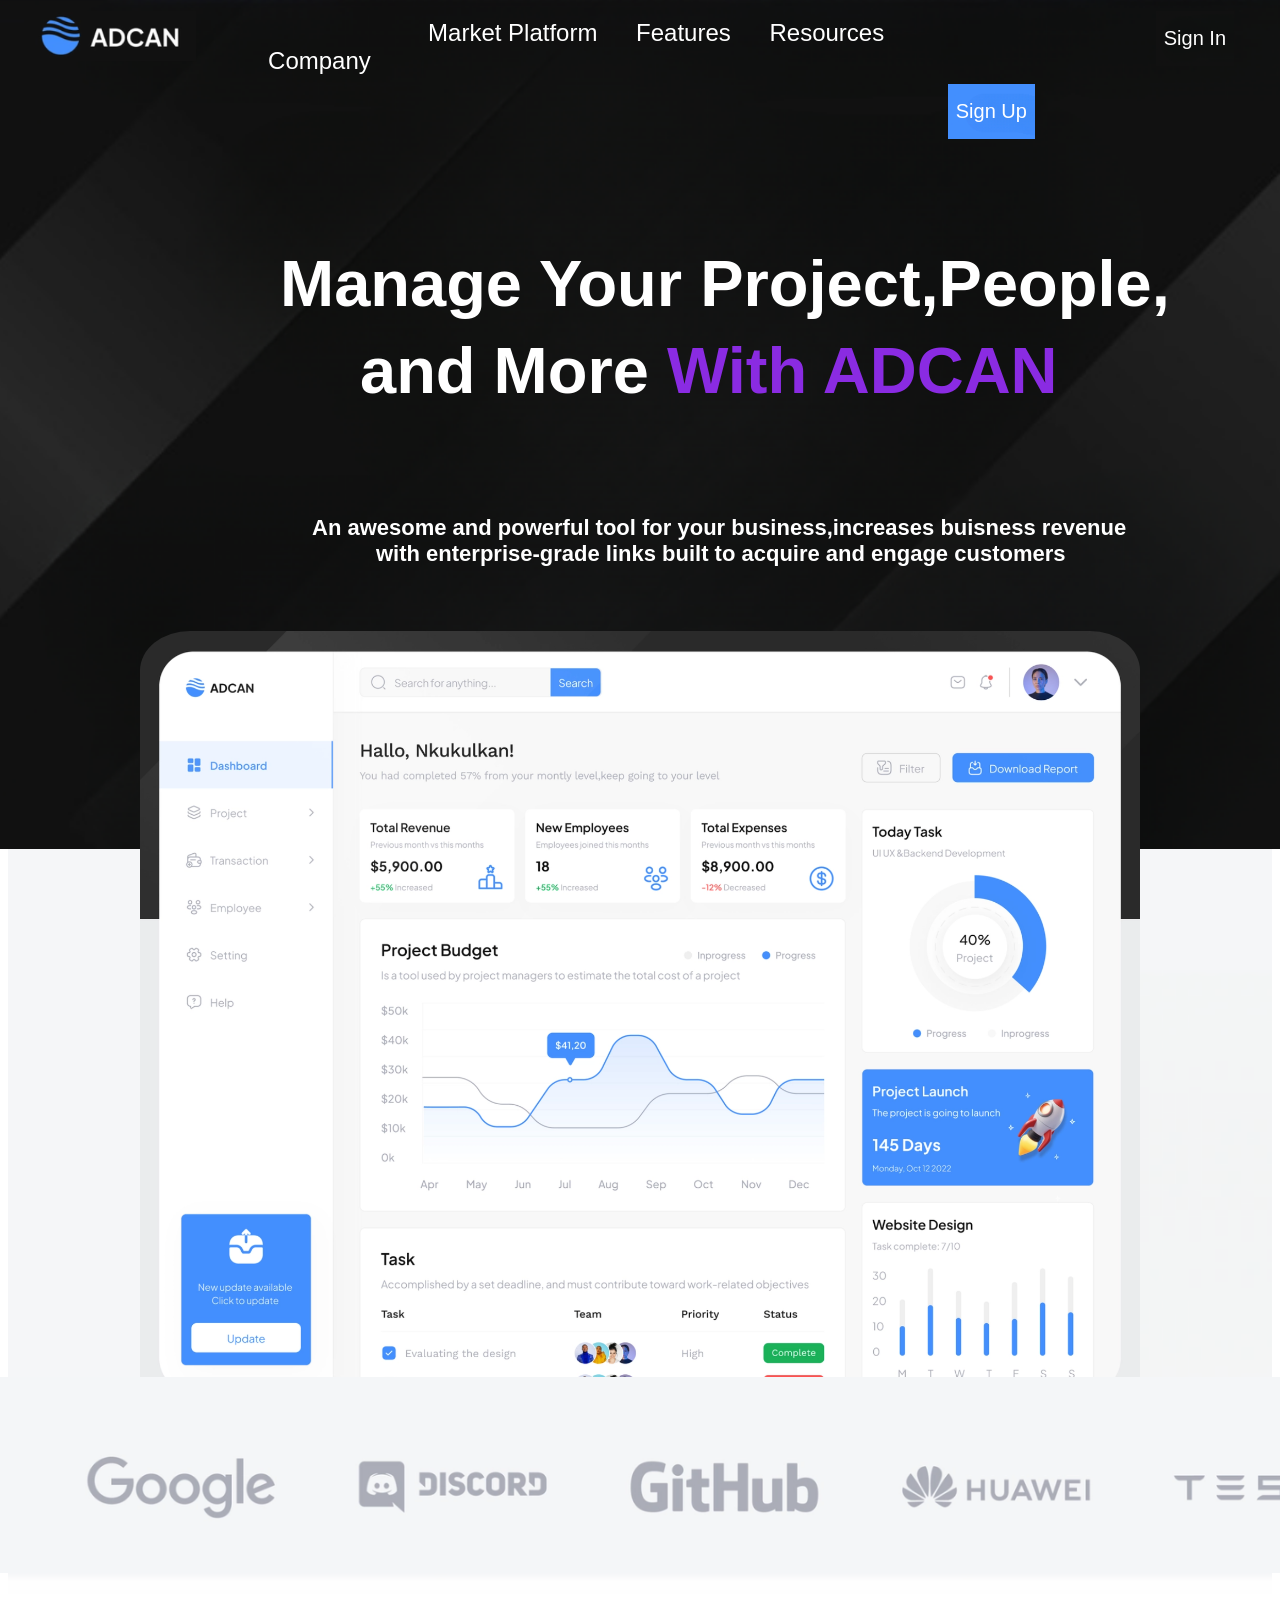
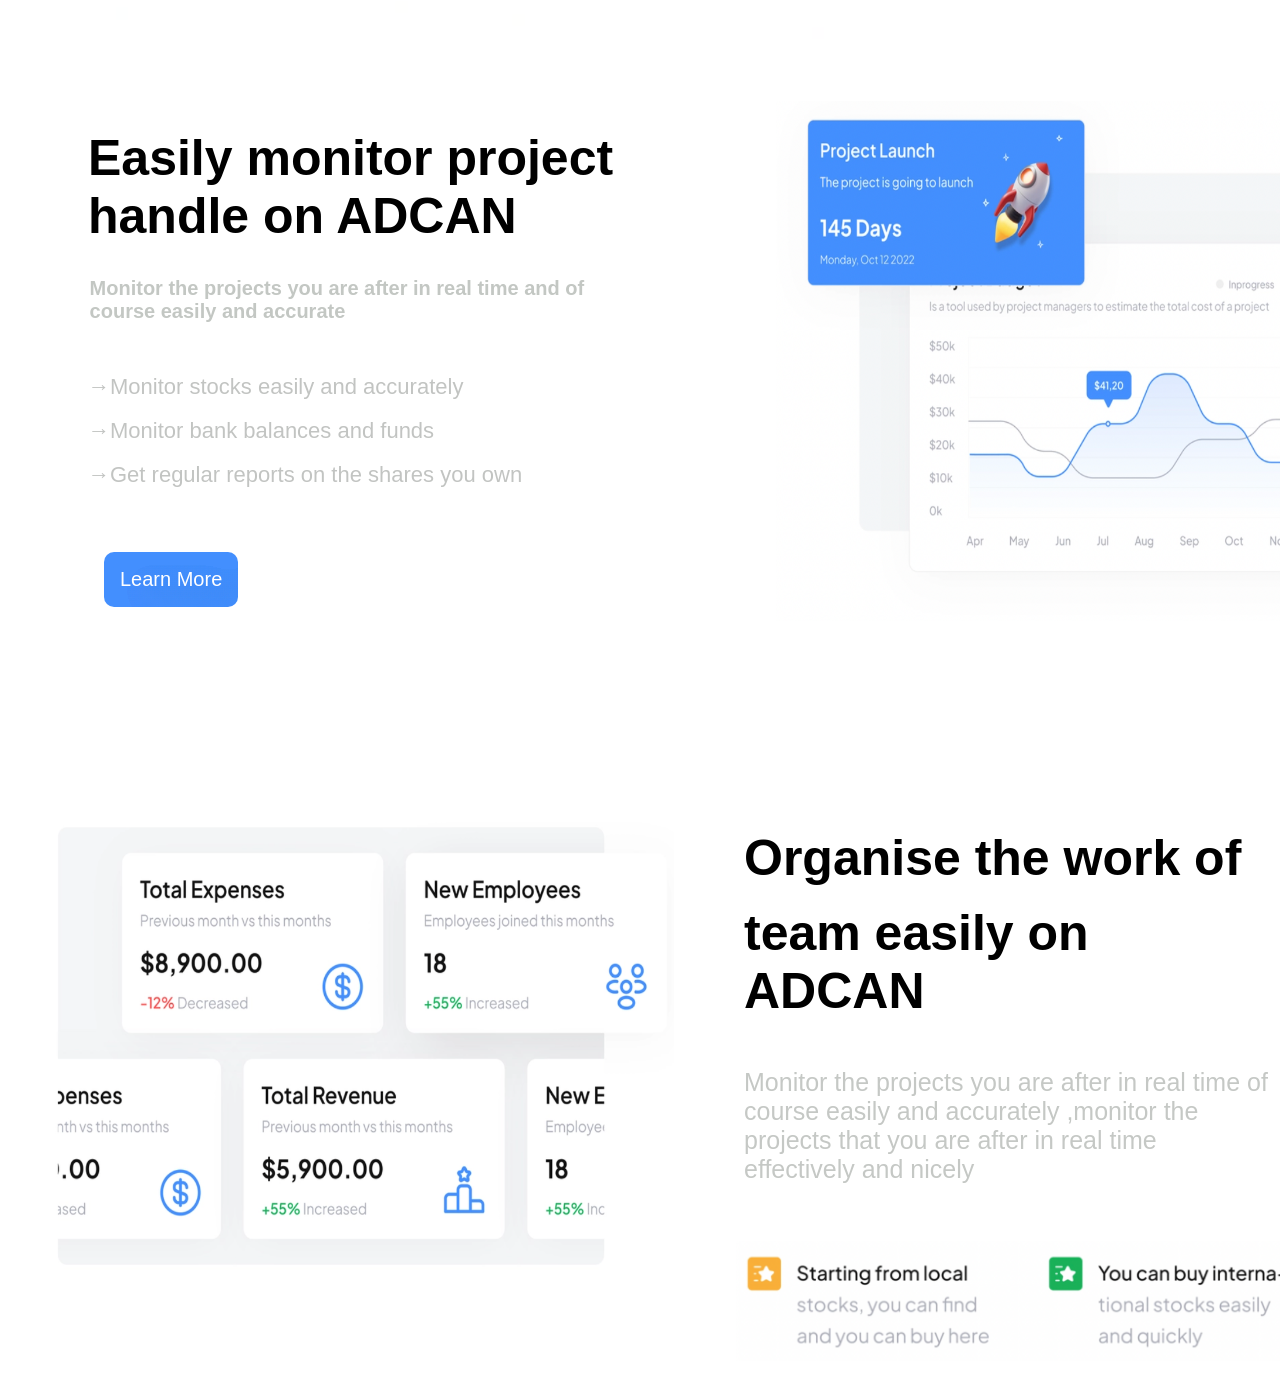
<file: index.html>
<!DOCTYPE html>
<html lang="en">
<head>
    <meta charset="UTF-8">
    <meta http-equiv="X-UA-Compatible" content="IE=edge">
    <meta name="viewport" content="width=device-width, initial-scale=1.0">
    <title>ADCAN</title>
    <link rel="stylesheet" href="styles3.css">
</head>
<body>
    <div class="background1">
 <div class="flex">
<img src="./pictures/logo.png" class="logo">
<ul class="list-style">
    <li>
        <a href="#" style="text-decoration: none;" class="a-style mx">Market Platform</a>
    </li>
    <li>
        <a href="#" style="text-decoration: none;" class="a-style">Features</a>
    </li>
    <li>
        <a href="#" style="text-decoration: none;" class="a-style">Resources</a>
    </li>
    <li>
        <a href="#" style="text-decoration: none;" class="a-style">Company</a>
    </li>
    </ul>
    <div class="flex-btn">
    <button class="btn-1">Sign In</button>
    <button class="btn-2">Sign Up</button>
</div>
</div>
<h1 class="px-auto h1-style">Manage Your Project,People, <br> </h1>
<h1 class="px-auto padding">and More <i class="styling"> With ADCAN</i></h1>
<h3 class="para-style">An awesome and powerful tool for your business,increases buisness revenue <br><i class="bottom-para-style">with enterprise-grade links built to acquire and engage customers</i></h3>
<img src="./pictures/Screenshot 2023-01-30 at 11.32.38 PM.png" class="img-style">
</div>
<div class="background2">
    <img src="./pictures/github tesla.png" class="styling-image">
</div>
<div>
<h1 class="styling-2">Easily monitor project <br> handle on ADCAN </h1>
<h2 class="styling-3">Monitor the projects you are after in real time and of <br> course easily and accurate</h2><br>
<ul class="custom-stlying">
    <li class="styling-list-2"><span>&#8594</span>Monitor stocks easily and accurately</li><br><br>
    <li class="styling-list-2"><span>&#8594</span>Monitor bank balances and funds</li><br><br>
    <li class="styling-list-2"><span>&#8594</span>Get regular reports on the shares you own</li>
</ul>
<button class="btn-3">Learn More</button>
<img src="./pictures/pictures2.png" class="pic-style">
</div>
<div class="second-are">
<img src="./pictures/impimage.png" class="picture-2-styling">
<h1 class="title-styling">Organise the work of</h1>
<h1 class="title-styling-2">team easily on ADCAN</h1>
<p class="para-styling">Monitor the projects you are after in real time  of course easily and accurately ,monitor the projects that you are after in real time effectively and nicely </p>
</div>
<img src="./pictures/cheating.png" class="cheating-style">
</body>
</html>
</file>
<file: styles3.css>
.flex{
    display: flex;
    flex-direction: row;
}

.fill{
    background-size: cover;
}

.background1{
    background-image: url('./pictures/backgroundforprojectPM_cleanup.png');
    height: 857px;
    background-size: cover;
    margin-left: -1rem;
    margin-right: -1rem;
    margin-top: -1rem;
}

.logo{
    margin-left: 2rem;
    margin-top: 1.2rem;
    height: 50px;
}

.list-style{
    color: white;
    list-style: none;
    font-size: 24px;
    margin-top: 1.7rem;
    font-family: Arial, Helvetica, sans-serif;
}
 

.a-style{
    color: white;
    text-decoration: none;
}

ul li{
    display: inline;
   margin-left: 2rem;
}

.mx{
    margin-left: 10rem;
    
}

.flex-btn{
    flex-direction: column !important;
}

.btn-1{
    margin-left: 13rem;
    margin-top: 1.2rem;
    font-size: 20px;
    color: white;
    background-color: black;
    padding-top: 1rem;
    padding-left: 0.5rem;
    padding-bottom: 1rem;
    padding-right: 0.5rem;
    background: url("./pictures/bgbuttonPM_cleanup.png");
    background-size: cover;
    border: none;
}

.btn-2{
    margin-top: 1.1rem;
    margin-left: 0rem;
    font-size: 20px;
    color: white;
    background-color: black;
    padding-top: 1rem;
    padding-bottom: 1rem;
    padding-left: 0.5rem;
    padding-right: 0.5rem;
    background: url("./pictures/bgforbtn2.png");
    background-size: cover;
    border: none;
}

.btn-1:hover{
    background: url("./pictures/bgforbtn2.png");
}

.btn-2:hover{
    background: url("./pictures/bgforbtn2.png");
}

.px-auto{
    padding-left: 18rem;
}

.h1-style{
    font-size: 65px;
    color: white;
   padding-top: 4rem;
   padding-bottom: -5rem;
   margin-bottom: -2rem;
   font-family: Arial, Helvetica, sans-serif;
}

.padding{
    padding-left: 23rem;
    padding-top: -2rem;
    font-size: 65px;
    color: white;
    font-family: Arial, Helvetica, sans-serif;
}

.styling{
    font-style: normal;
    color: blueviolet;
}

.para-style{
    padding-top: 4rem;
    padding-bottom: 2rem;
    padding-left: 20rem;
    font-size: 22px;
    color: white;
    font-family: Arial, Helvetica, sans-serif;
    font-style: normal;
}

.bottom-para-style{
    padding-left: 4rem;
    color: white;
    font-style: normal;
}

.img-style{
    display: block;
    margin-left: auto;
    margin-right: auto;
    border-radius: 05%;
    margin-top: 2rem;
    max-width: 100%;
    height: auto;
    width: 1000px;
}


.background2{
    background-image: url('./pictures/background2.png');
    background-size: cover;
    height: 800px;
}

.styling-image{
    width: 1600px;
    margin-top: 33rem;
    margin-left: -5rem;
}

.styling-2{
    margin: 5rem;
    font-size: 50px;
    font-family: Arial, Helvetica, sans-serif;
}

.styling-3{
    font-size: 20px;
    color: rgb(195, 199, 195);
    font-family: Arial, Helvetica, sans-serif;
    margin-left: 5.1rem;
    margin-top: -3rem;
}


.custom-stlying{
    list-style: circle;
}
.styling-list-2{
    margin-left: 2.5rem;
    font-size: 22px;
    color: rgb(194, 196, 194);
    font-family: Arial, Helvetica, sans-serif;
}

.btn-3{
    font-family: Arial, Helvetica, sans-serif;
    background: url("./pictures/bgforbtn2.png");
    font-size: 20px;
    color: white;
    padding-top: 1rem;
    padding-bottom: 1rem;
    padding-left: 1rem;
    padding-right: 1rem;
    border-radius: 10px;
    border: none;
    margin-left: 6rem;
    margin-top: 3rem;
}

.pic-style{
    width: 620px;
    height: 520px;
    margin-left: 48rem;
    margin-top: -39rem;
}

.picture-2-styling{
    width: 650px;
    height: 520px;
    margin-top: 10rem;
    margin-left: 1rem;
}

.second-area{
    display: flex;
    flex-direction: row;
}

.title-styling{
    font-size: 50px;
    font-family: Arial, Helvetica, sans-serif;
    margin-top: -30rem;
    margin-left: 46rem;
}

.title-styling-2{
    font-size: 50px;
    font-family: Arial, Helvetica, sans-serif;
    margin-top: -1rem;
    margin-left: 46rem;
}


.para-styling{
    font-family: Arial, Helvetica, sans-serif;
    color: rgb(197, 200, 197);
    font-size: 25px;
    margin-left: 46rem;
    margin-top: 3rem;
}

.cheating-style{
    height: 120px;
    margin-left: 45.5rem;
    margin-top: 2rem;
    
}
</file>
